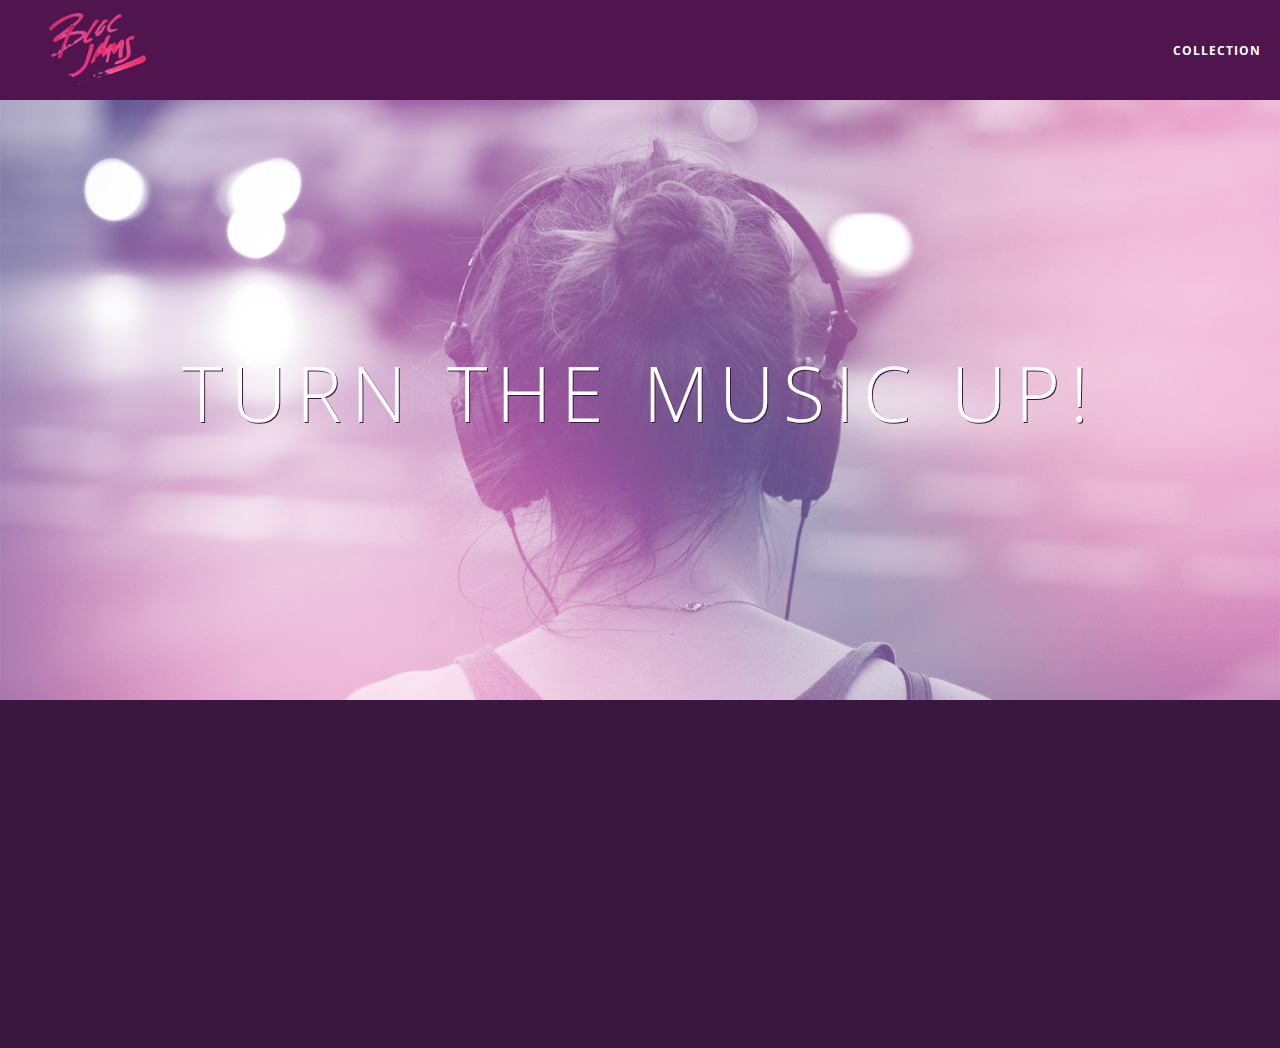
<file: index.html>
<!DOCTYPE html>
<html>
    <head>
        <title>Bloc Jams</title>
        <meta name="viewport" content="width=device-width, initial-scale=1">
        <link rel="stylesheet" type="text/css" href="https://fonts.googleapis.com/css?family=Open+Sans:400,800,600,700,300">
        <link rel="stylesheet" type="text/css" href="https://code.ionicframework.com/ionicons/2.0.1/css/ionicons.min.css">
        <link rel="stylesheet" type="text/css" href="styles/normalize.css">
        <link rel="stylesheet" type="text/css" href="styles/main.css">
        <link rel="stylesheet" type="text/css" href="styles/landing.css">
    </head>
        <title>Bloc Jams</title>
    <body class="landing">
        <nav class="navbar"> <!-- navigation bar -->
            <a href="index.html" class="logo">
                <img src="assets/images/bloc_jams_logo.png" alt="bloc jams logo">
            </a>
            <div class="links-container">
                <a href="collection.html" class="navbar-link">collection</a>
            </div>
        </nav>
        <section class="hero-content"> <!-- hero content -->
            <h1 class="hero-title">Turn the music up!</h1>
        </section>
        <section class="selling-points container clearfix"> <!-- selling points -->
            <div class="point column third">
                <span class="ion-music-note"></span>
                <h5 class="point-title">Choose your music</h5>
                <p class="point-description">The world is full of music; why should you have to listen to music that someone else chose?</p>
            </div>
            <div class="point column third">
                <span class="ion-radio-waves"></span>
                <h5 class="point-title">Unlimited, streaming, ad-free</h5>
                <p class="point-description">No arbitrary limits. No distractions.</p>
            </div>
            <div class="point column third">
                <span class="ion-iphone"></span>
                <h5 class="point-title">Mobile enabled</h5>
                <p class="point-description">Listen to your music on the go. This streaming service is available on all mobile platforms.</p>
            </div>
        </section>
        <script src="https://code.jquery.com/jquery-2.1.3.min.js"></script>
        <script src="scripts/landing.js"></script>
    </body>
</html>
</file>
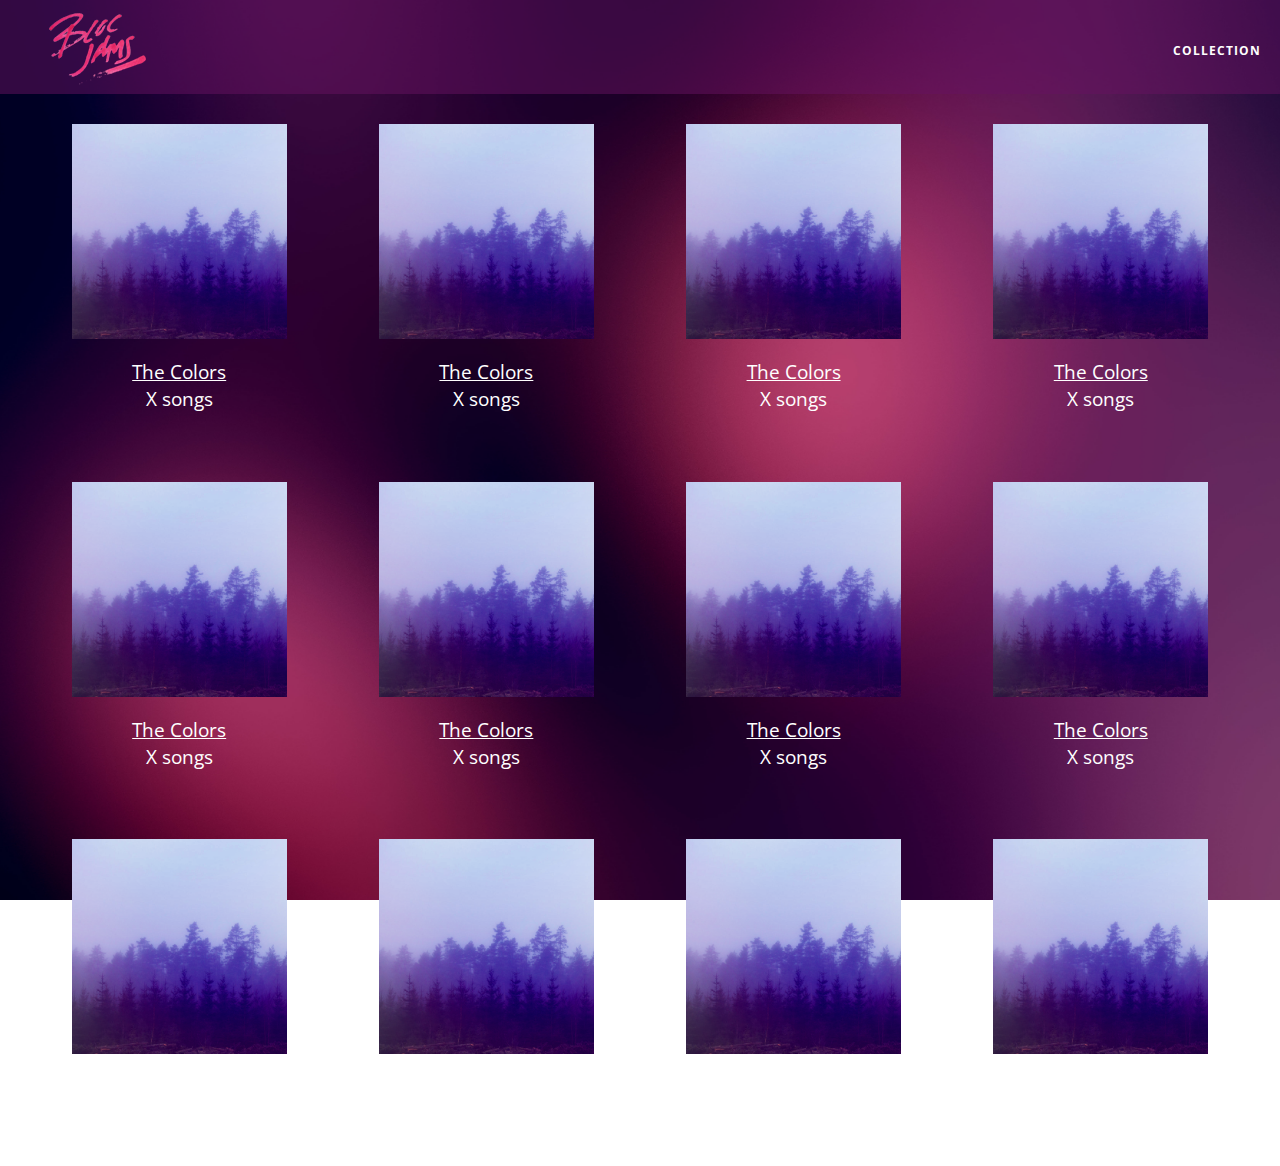
<file: collection.html>
<html>
    <head>
        <title>Bloc Jams</title>
        <meta name="viewport" content="width=device-width, initial-scale=1">
        <link rel="stylesheet" type="text/css" href="https://fonts.googleapis.com/css?family=Open+Sans:400,800,600,700,300">
        <link rel="stylesheet" type="text/css" href="https://code.ionicframework.com/ionicons/2.0.1/css/ionicons.min.css">
        <link rel="stylesheet" type="text/css" href="styles/normalize.css">
        <link rel="stylesheet" type="text/css" href="styles/main.css">
        <link rel="stylesheet" type="text/css" href="styles/collection.css">
    </head>
    <body class="collection">
        <nav class="navbar">
            <a href="index.html" class="logo">
                <img src="assets/images/bloc_jams_logo.png" alt="bloc jams logo">
            </a>
            <div class="links-container">
                <a href="collection.html" class="navbar-link">collection</a>
            </div>
        </nav>
        <section class="album-covers container clearfix">
        </section>
        <script src="https://code.jquery.com/jquery-2.1.3.min.js"></script>
        <script src="scripts/collection.js"></script>
    </body>
</html>
</file>
<file: styles/main.css>
*, *::before, *::after {
    -moz-box-sizing: border-box;
    -webkit-box-sizing: border-box;
    box-sizing: border-box;
}

html {
    height: 100%;
    font-size: 100%;
}

body {
    font-family: 'Open Sans';
    color: white;
    min-height: 100%;
}

.navbar {
    position: relative;
    padding: 0.5rem;
    background-color: rgba(101,18,95,0.5);
    z-index: 1;
}

.navbar .logo {
    position: relative;
    left: 2rem;
    cursor: pointer;
}

.navbar .links-container {
    display: table;
    position: absolute;
    top: 0;
    right: 0;
    height: 100px;
    color: white;
    text-decoration: none;
}

.links-container .navbar-link {
    display: table-cell;
    position: relative;
    height: 100%;
    padding-left: 1rem;
    padding-right: 1rem;
    vertical-align: middle;
    color: white;
    font-size: 0.625rem;
    letter-spacing: 0.05rem;
    font-weight: 700;
    text-transform: uppercase;
    text-decoration: none;
    cursor: pointer;
    
}

.links-container .navbar-link:hover {
    color: rgb(233,50,117);
}

.container {
    margin: 0 auto;
    max-width: 64rem;
}

.container.narrow {
    max-width: 56rem;
}

/* Medium and small screens (640px) */
@media (min-width: 640px) {
    html { font-size: 112%; }
    
    .column {
        float: left;
        padding-left: 1rem;
        padding-right: 1rem;
    }
    
    .column.full { width: 100%; }
    .column.two-thirds { width: 66.7%; }
    .column.half { width: 50%; }
    .column.third { width: 33.3%; }
    .column.fourth { width: 25%; }
    .column.flow-opposite { width: right; }

}


/* Large screens (1024px) */
@media (min-width: 1024px) {
    html { font-size: 120%; }
}

.clearfix::before,
.clearfix::after {
    content: " ";
    display: table;
}

.clearfix::after {
    clear: both;
}
</file>
<file: styles/landing.css>
body.landing {
    background-color: rgb(58,23,63);
}

.hero-content {
    position: relative;
    min-height: 600px;
    background-image: url(../assets/images/bloc_jams_bg.jpg);
    background-repeat: no-repeat;
    background-position: center center;
    background-size: cover;
}

.hero-content .hero-title {
    position: absolute;
    top: 40%;
    -webkit-transform: translatY(-50%);
    -moz-transform: translateY(-50%);
    -ms-transform: translateY(-50%);
    transform: translateY(-50%);
    width: 100%;
    text-align: center;
    font-size: 4rem;
    font-weight: 300;
    text-transform: uppercase;
    letter-spacing: 0.5rem;
    text-shadow: 1px 1px 0px rgb(58,23,63);
}

.selling-points {
    position: relative;
}

.point {
    position: relative;
    padding: 2rem;
    text-align: center;
    opacity: 0;
    -webkit-transform: scaleX(0.9) translateY(3rem);
    -moz-transform: scaleX(0.9) translateY(3rem);
    transform: scaleX(0.9) translateY(3rem);
    -webkit-transition: all 0.25s ease-in-out;
    -moz-transition: all 0.25s ease-in-out;
    transition: all 0.25s ease-in-out;
    -webkit-transition-delay: 0.2s;
    -moz-transition-delay: 0.2s;
    transition-delay: 0.2s;
}

.point .point-title {
    font-size: 1.25rem;
}

.ion-music-note,
.ion-radio-waves,
.ion-iphone {
    color: rgb(233,50,117);
    font-size: 5rem;
}
</file>
<file: styles/collection.css>
body.collection {
    background-image: url(../assets/images/blurred_backgrounds/blur_bg_2.jpg);
    background-repeat: no-repeat;
    background-attachment: fixed;
    background-position: center center;
    background-size: cover;
}

.album-covers {
    position: relative;
}

.collection-album-container {
    position: relative;
    margin-top: 30px;
    margin-bottom: 20px;
    text-align: center;
}

.collection-album-container .caption {
    margin-top: 10px;
}

collection-album-container .caption p {
    font-size: 1rem;
    font-weight: 300;
    color: rgba(255, 255, 255, 0.6);
}

.collection-album-container .caption p a.album-name {
    color: white;
}

.collection-album-container img {
    width: 80%;
}
</file>
